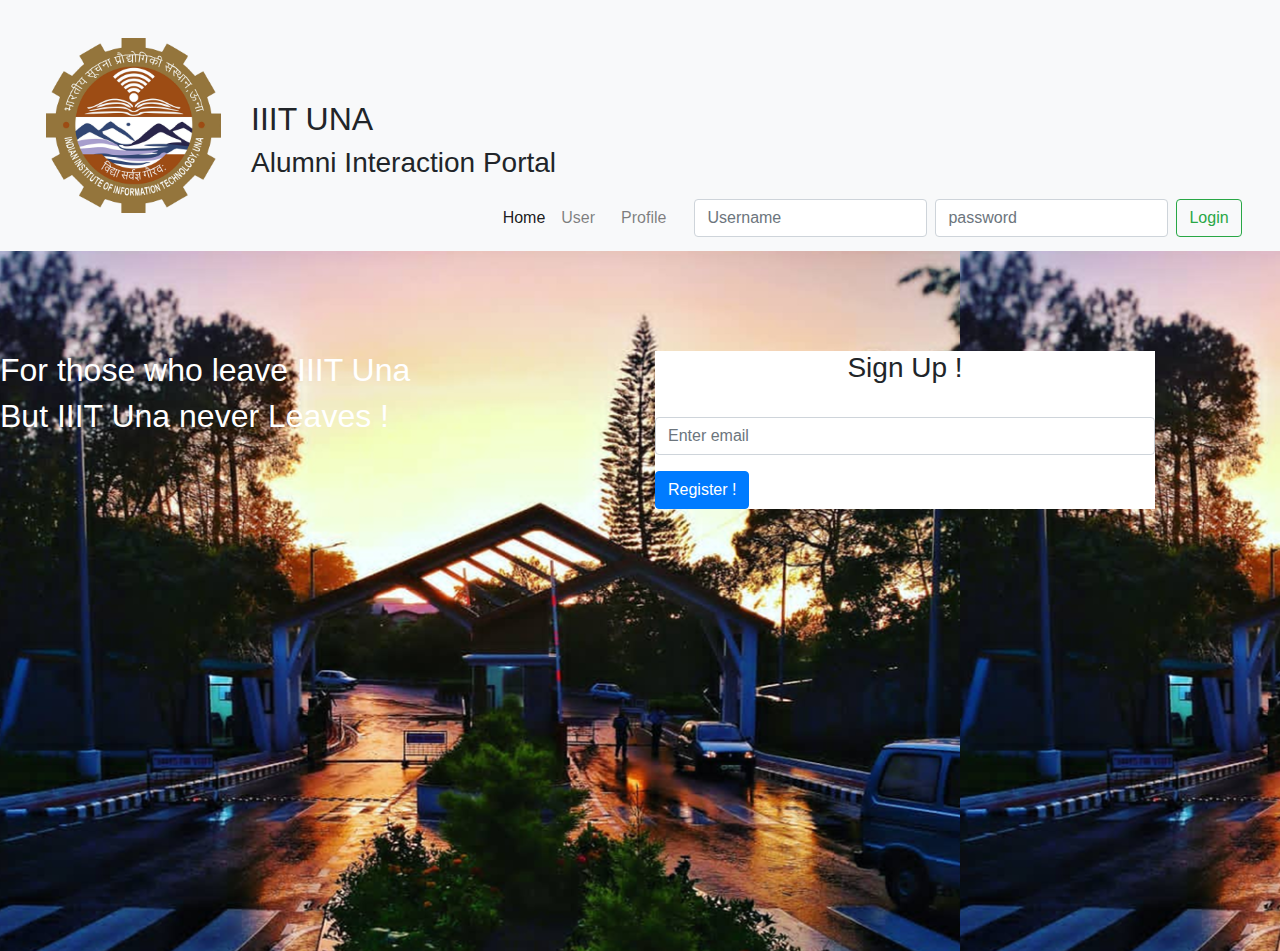
<file: index.html>
<!DOCTYPE html>
<html>
	<head>
		<link rel="stylesheet" type="text/css" href="assets/css/main.css">
		<link rel="stylesheet" type="text/css" media="screen" href="assets/css/form.css" />
		<link rel="stylesheet" href="https://stackpath.bootstrapcdn.com/bootstrap/4.3.1/css/bootstrap.min.css" integrity="sha384-ggOyR0iXCbMQv3Xipma34MD+dH/1fQ784/j6cY/iJTQUOhcWr7x9JvoRxT2MZw1T" crossorigin="anonymous">
		<title>
		IIITU Alumni Website
		</title>
	</head>
	<body>
		
			
		</div>
		<nav class="navbar navbar-expand-lg navbar-light bg-light">
			<div class="header-top">
			<div class="logo">
				<img src="assets/images/iiitulogo.png">
			</div>
			<div class="info">
				<h2>IIIT UNA</h2>
				<h3>Alumni Interaction Portal</h3>
			</div>
		</div>
			<button class="navbar-toggler" type="button" data-toggle="collapse" data-target="#navbarNav" aria-controls="navbarNav" aria-expanded="false" aria-label="Toggle navigation">
			<span class="navbar-toggler-icon"></span>
			</button>
			<di	v class="collapse navbar-collapse" id="navbarNav">
				<ul class="navbar-nav  ml-auto navbarLinks">
					<li class="nav-item active">
						<a class="nav-link" href="#">Home <span class="sr-only">(current)</span></a>
					</li>
					<li class="nav-item navbarLinks">
						<a class="nav-link" href="#">User</a>
					</li>
					<li class="nav-item navbarLinks">
						<a class="nav-link" href="#">Profile</a>
					</li>
				</ul>
				 <form class="form-inline">
    <input class="form-control mr-sm-2" type="username" placeholder="Username" aria-label="username">
<!--     <input class="form-control mr-sm-2" type="search" placeholder="Search" aria-label="Pass">
 -->     <input type="password" class="form-control mr-sm-2" placeholder="password" id="pwd">
    <button class="btn btn-outline-success my-2 my-sm-0" type="submit">Login</button>
  </form>
			</div>
		</nav>
		<div class="main">
		 <div class="row">
    <div class="col">
    	<h2 class="quote">
    	 For those who leave IIIT Una
    	</h2>
    	<h2 class="quote">
    		But IIIT Una never Leaves !
    	</h2>
    </div>
    <div class="col">
    	<div class="signupForm">
			<form>
  <div class="form-group">
	<h3 class="signupHeading">Sign Up !</h3>
	<br>
    <input type="email" class="form-control" id="exampleInputEmail1" aria-describedby="emailHelp" placeholder="Enter email">
  </div>
    <button type="submit" class="btn btn-primary signupButton">Register !</button>
</form>
    	</div>
		
	
   
  </div>
  			  </div>
		</div>
		<script src="https://code.jquery.com/jquery-3.3.1.slim.min.js" integrity="sha384-q8i/X+965DzO0rT7abK41JStQIAqVgRVzpbzo5smXKp4YfRvH+8abtTE1Pi6jizo" crossorigin="anonymous"></script>
<script src="https://cdnjs.cloudflare.com/ajax/libs/popper.js/1.14.7/umd/popper.min.js" integrity="sha384-UO2eT0CpHqdSJQ6hJty5KVphtPhzWj9WO1clHTMGa3JDZwrnQq4sF86dIHNDz0W1" crossorigin="anonymous"></script>
<script src="https://stackpath.bootstrapcdn.com/bootstrap/4.3.1/js/bootstrap.min.js" integrity="sha384-JjSmVgyd0p3pXB1rRibZUAYoIIy6OrQ6VrjIEaFf/nJGzIxFDsf4x0xIM+B07jRM" crossorigin="anonymous"></script>
	</body>
</html>
</file>
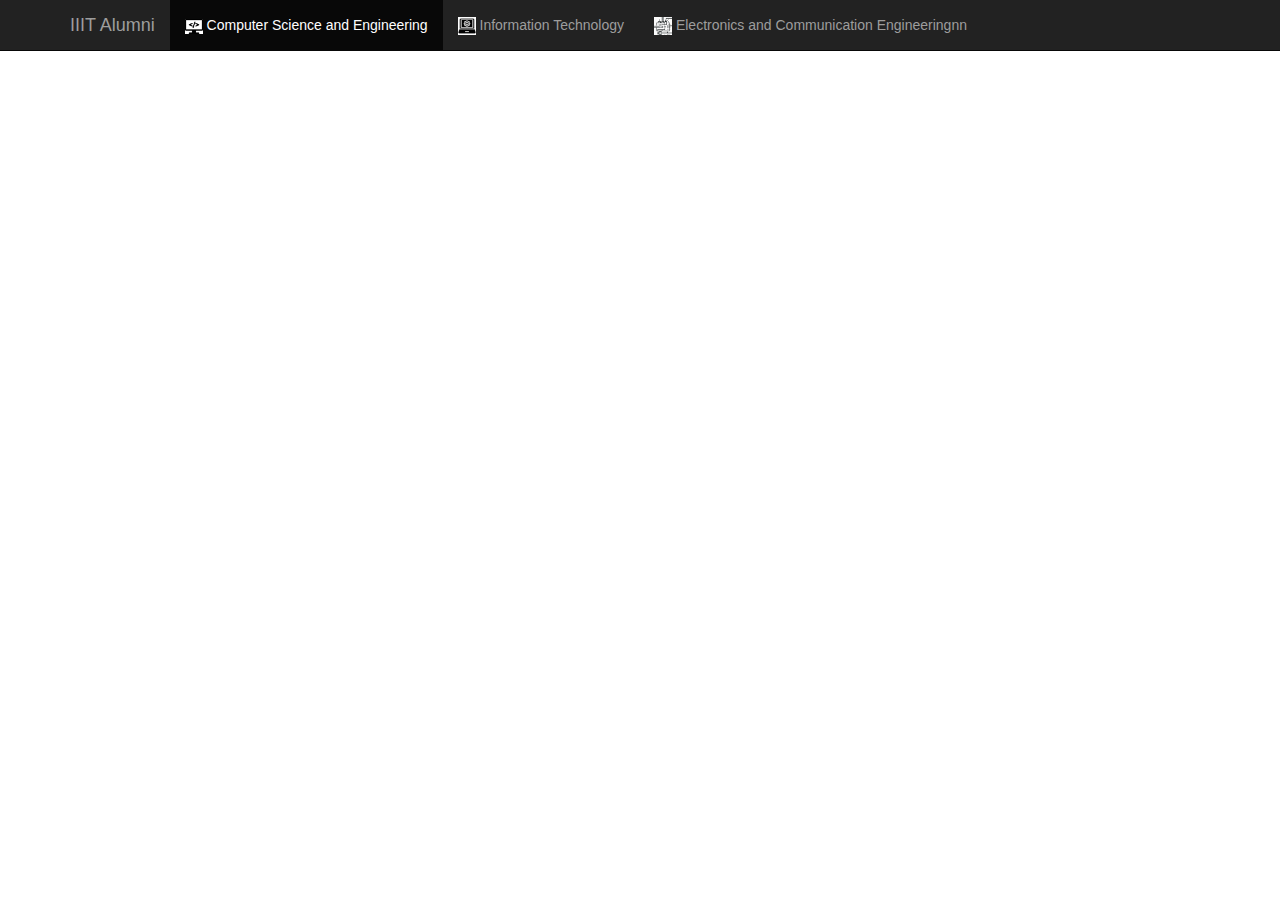
<file: batch.html>
<!DOCTYPE html>
<html>
<head>
  <meta name="viewport" content="width=device-width, initial-scale=1">
  <link rel="shortcut icon" href="batch.png">
	<title>Batches</title>
	<link rel="stylesheet" href="https://use.fontawesome.com/releases/v5.7.2/css/all.css" integrity="sha384-fnmOCqbTlWIlj8LyTjo7mOUStjsKC4pOpQbqyi7RrhN7udi9RwhKkMHpvLbHG9Sr" crossorigin="anonymous">
	<link rel="stylesheet" href="https://maxcdn.bootstrapcdn.com/bootstrap/3.3.5/css/bootstrap.min.css">
</head>
<body>
<nav class="navbar navbar-inverse navbar-fixed-top">
  <div class="container">
    <!-- Brand and toggle get grouped for better mobile display -->
    <div class="navbar-header">
      <button type="button" class="navbar-toggle collapsed" data-toggle="collapse" data-target="#bs-example-navbar-collapse-1" aria-expanded="false">
        <span class="sr-only">Toggle navigation</span>
        <span class="icon-bar"></span>
        <span class="icon-bar"></span>
        <span class="icon-bar"></span>
      </button>
      <a class="navbar-brand" href="#">IIIT Alumni</a>
    </div>

    <!-- Collect the nav links, forms, and other content for toggling -->
    <div class="collapse navbar-collapse" id="bs-example-navbar-collapse-1">
      <ul class="nav navbar-nav">
        <li class="active"><a href="web/check.html"><img src="cse.png" width="18px"> Computer Science and Engineering<span class="sr-only">(current)</span></a></li>
        <li><a href="#"><img src="it.jpg" width="18px"> Information Technology</a></li>
        <li><a href="#"><img src="ece.png" width="18px"> Electronics and Communication Engineeringnn</a></li>
      </ul>
    </div><!-- /.navbar-collapse -->
  </div><!-- /.container-fluid -->
</nav>
<script
  src="https://code.jquery.com/jquery-3.3.1.js"
  integrity="sha256-2Kok7MbOyxpgUVvAk/HJ2jigOSYS2auK4Pfzbm7uH60="
  crossorigin="anonymous"></script>
<script src="https://maxcdn.bootstrapcdn.com/bootstrap/3.3.5/js/bootstrap.min.js"></script>
</body>
</html>
</file>
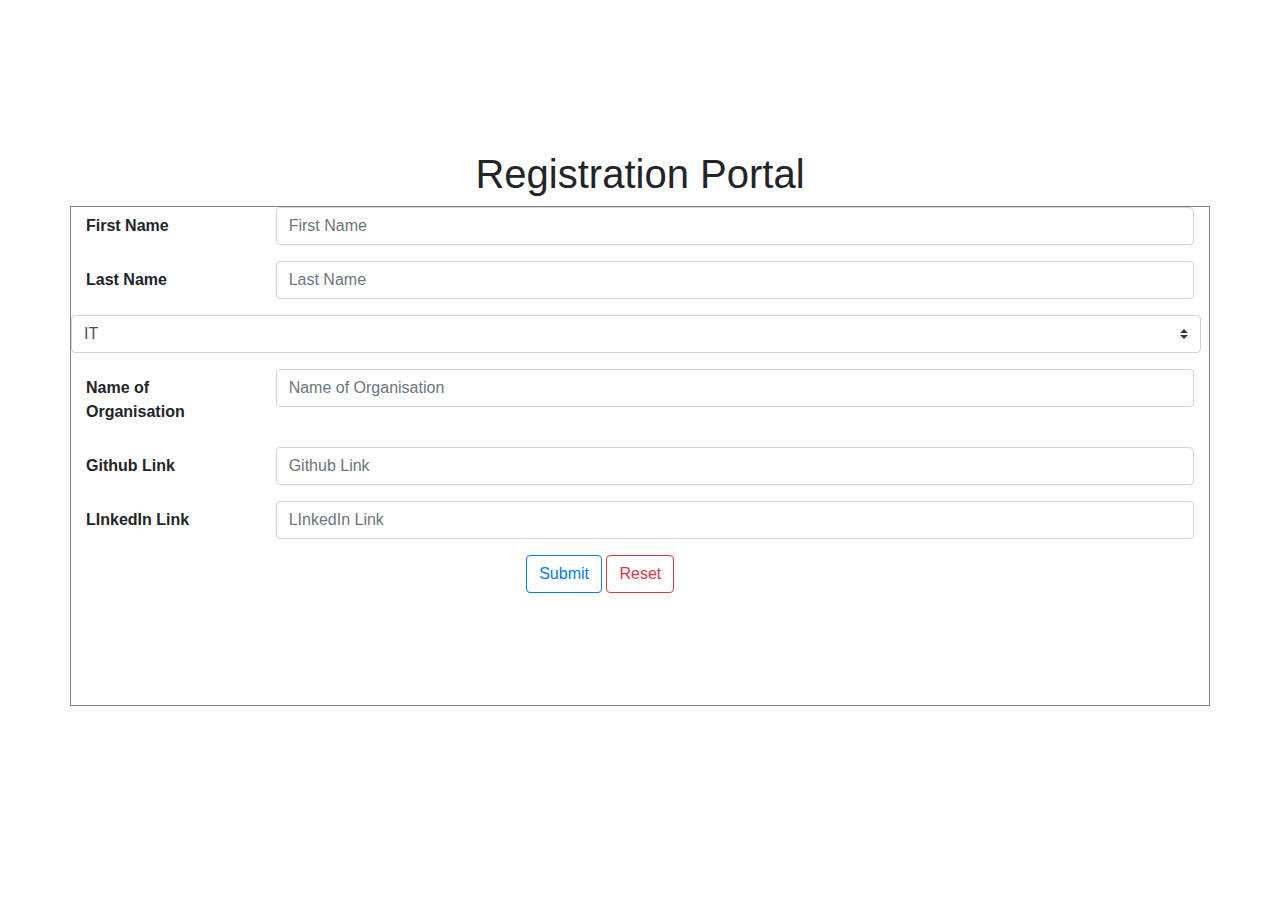
<file: form1.html>
<!DOCTYPE html>
<html>
	<head>
		<link rel="stylesheet" type="text/css" media="screen" href="form.css" />
		<link rel="stylesheet" href="https://stackpath.bootstrapcdn.com/bootstrap/4.3.1/css/bootstrap.min.css" integrity="sha384-ggOyR0iXCbMQv3Xipma34MD+dH/1fQ784/j6cY/iJTQUOhcWr7x9JvoRxT2MZw1T" crossorigin="anonymous">
		<title>
		IIITU Alumni Website
		</title>
	</head>
	<body>
		<h1 class="heading">Registration Portal</h1>
		<div class="container">
			<!-- <form>
				<label>First Name</label>
				<input type="text" placeholder="First Name" name="first-name" required>
				<label>Last Name</label>
				<input type="text" placeholder="Last Name" name="last-name" required>
				<select name="branch" required>
					<option value="IT">IT</option>
					<option value="CSE">CSE</option>
					<option value="ECE">ECE</option>
				</select>
				<select>
						</select>
				<h3>Work Experience</h3>
				<label>Name of Organisation:</label>
				<input type="text" placeholder="Name Of The Company" name="work-experience-name"></input>
				<label>Work Duration</label>
				<input type="month" name="work-experience-duration" value="2018-01"></input>To<input type="month" name="work-experience-duration" value="2018-01"></input>
				<button class="btn add" type="button" onclick="add()">+</button>
				
				<label>Github Link:</label>
				<input type="text" placeholder="Github Link" name="github-link"></input>
				<label>LinkedIn Link:</label>
				<input type="text" placeholder="Linkedin Link" name="linkedin-link"></input>
				
			</form> -->
			<form>
 
  <div class="form-group row">
    <label for="inputFirstName" class="col-sm-2 col-form-label font-weight-bold">First Name</label>
    <div class="col-sm-10">
      <input type="first-name" class="form-control" id="first-name" placeholder="First Name">
    </div>
  </div>
   <div class="form-group row">
    <label for="inputLastName" class="col-sm-2 col-form-label font-weight-bold">Last Name</label>
    <div class="col-sm-10">
      <input type="last-name" class="form-control" id="last-name" placeholder="Last Name">
    </div>
  </div>
  	<div class="form-group row">
	<label class="mr-sm-2 sr-only font-weight-bold" for="inlineFormCustomSelect">Branch</label>
      <select class="custom-select mr-sm-2" id="inlineFormCustomSelect">
        <option selected>IT</option>
        <option value="1">IT</option>
        <option value="2">CSE</option>
        <option value="3">ECE</option>
      </select>
  </div>
   <div class="form-group row">
    <label for="inputOrgNamee" class="col-sm-2 col-form-label font-weight-bold">Name of Organisation</label>
    <div class="col-sm-10">
      <input type="organisation-name" class="form-control" id="inputorgname" placeholder="Name of Organisation">
    </div>
  </div>
 <div class="form-group row">
    <label for="inputFirstName" class="col-sm-2 col-form-label font-weight-bold">Github Link</label>
    <div class="col-sm-10">
      <input type="github-link" class="form-control" id="inputlink" placeholder="Github Link">
    </div>
  </div>
   <div class="form-group row">
    <label for="inputFirstName" class="col-sm-2 col-form-label font-weight-bold">LInkedIn Link</label>
    <div class="col-sm-10">
      <input type="linkedin-link" class="form-control" id="inputlink" placeholder="LInkedIn Link">
    </div>
  </div>
<div class="buttons">
	<input class="btn  btn-outline-primary" type="submit" value="Submit">
	<input class="btn btn-outline-danger" type="reset" value="Reset">
</div>
</form>
		</div>
	</body>
</html>
</file>
<file: assets/css/main.css>
body{
	width:100%;
}
.header-top{
margin: 30px 30px;
display: flex;
align-items: baseline;
}
#navbarNav{
	position: absolute;
    bottom: 5%;
	right: 3%;
}

.logo{
	display: inline-block;
}
.logo img{
	width: 175px;
	height: 175px;
}
.info{
	margin-left: 30px;
	display: inline-block;
}
.logo h1{
	display: inline-block;
}
.logo h2{
	display: inline-block;
}
.navbar-nav a{
}
.link2{
	padding-right: 10px;
}
.navbarLinks{
	padding-right: 10px;
}
.main{
	padding-top: 100px;
	width: 100%;
	height: 700px;
	background-image: url(../images/loginback.png);
}
.quote{

	color: white;	

}

.signupForm{
	background-color: white;
	width: 80%;
/*	border-radius: 5px;
	border:none;*/	  
}
.signupHeading{
	text-align:center; 
}
.signupButton{
	margin: auto; 
}
@media (max-width: 990px) {

	#navbarNav{
		position: relative;
		padding-left: 30px;
	
}

	
}
</file>
<file: assets/css/form.css>
.heading{
	text-align:center; 
	margin-top: 150px;		
}
.container{
	height: 500px;	
/*	margin: auto;
*/
	border: 1px solid grey;
	position: relative;
}
.buttons{
	position: absolute;
	left: 40%;
}
</file>
<file: form.css>
.heading{
	text-align:center; 
	margin-top: 150px;		
}
.container{
	height: 500px;	
/*	margin: auto;
*/
	border: 1px solid grey;
	position: relative;
}
.buttons{
	position: absolute;
	left: 40%;
}
</file>
